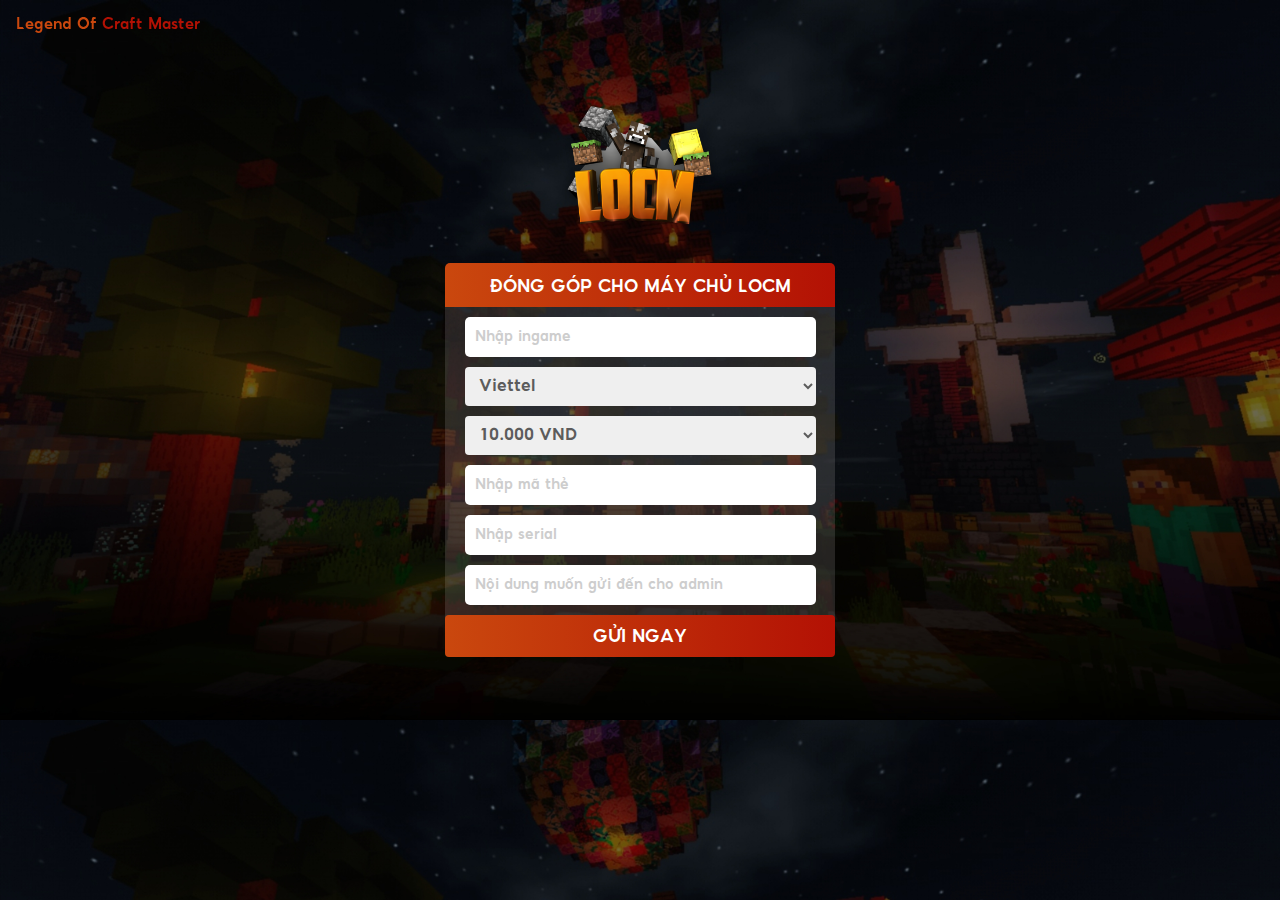
<file: donate.html>
<!DOCTYPE html>
<html lang="en">
<head>
    <meta charset="UTF-8">
    <meta http-equiv="X-UA-Compatible" content="IE=edge">
    <meta name="viewport" content="width=device-width, initial-scale=1.0">
    <link rel="stylesheet" href="assets/css/donate.css">
    <script type="text/javascript" src="assets/js/donate.js"></script>
    <script type="text/javascript" src="assets/js/script.js"></script>
    <meta name="viewport" content="width=device-width, initial-scale=1">
    <link rel="stylesheet" href="https://cdnjs.cloudflare.com/ajax/libs/font-awesome/4.7.0/css/font-awesome.min.css">
    <link rel="icon" type="image/png" sizes="600x600" href="favicon.ico" />
    <title>LOCM Donate</title>
</head>
<body>
    <header>
        <a href="./index.html" class="t-logo"><span>Legend Of </span>Craft Master</a>
    </header>
    <img class="logo" src="assets/images/LOCM-logo.png" alt="LOCM Logo" class="logo">
    <div class="box-container">
        <div class="donation-box">
            <div class="title">ĐÓNG GÓP CHO MÁY CHỦ LOCM</div>
            <form class="donation-form" onsubmit="onSubmit()">
                <div class="fields">
                    <span id="field-none"></span>
                    <input type="text" id="ingame" placeholder="Nhập ingame"></input>
                    <select name="telcos" id="telcos">
                        <option value="viettel">Viettel</option>
                        <option value="mobi">Mobi</option>
                        <option value="vina">Vina</option>
                    </select>
                    <select name="amount" id="amount">
                        <option value="10000">10.000 VND</option>
                        <option value="20000">20.000 VND</option>
                        <option value="50000">50.000 VND</option>
                        <option value="100000">100.000 VND</option>
                        <option value="200000">200.000 VND</option>
                        <option value="500000">500.000 VND</option>
                    </select>
                    <input type="number" id="pin" placeholder="Nhập mã thẻ"></input>
                    <input type="number" id="serial" placeholder="Nhập serial"></input>
                    <input type="text" id="content" placeholder="Nội dung muốn gửi đến cho admin"></input>
                </div>
                <input class="submit-button" type="submit" value="GỬI NGAY"></input>             
            </form>
        </div>
    </div>
</body>
</html>
</file>
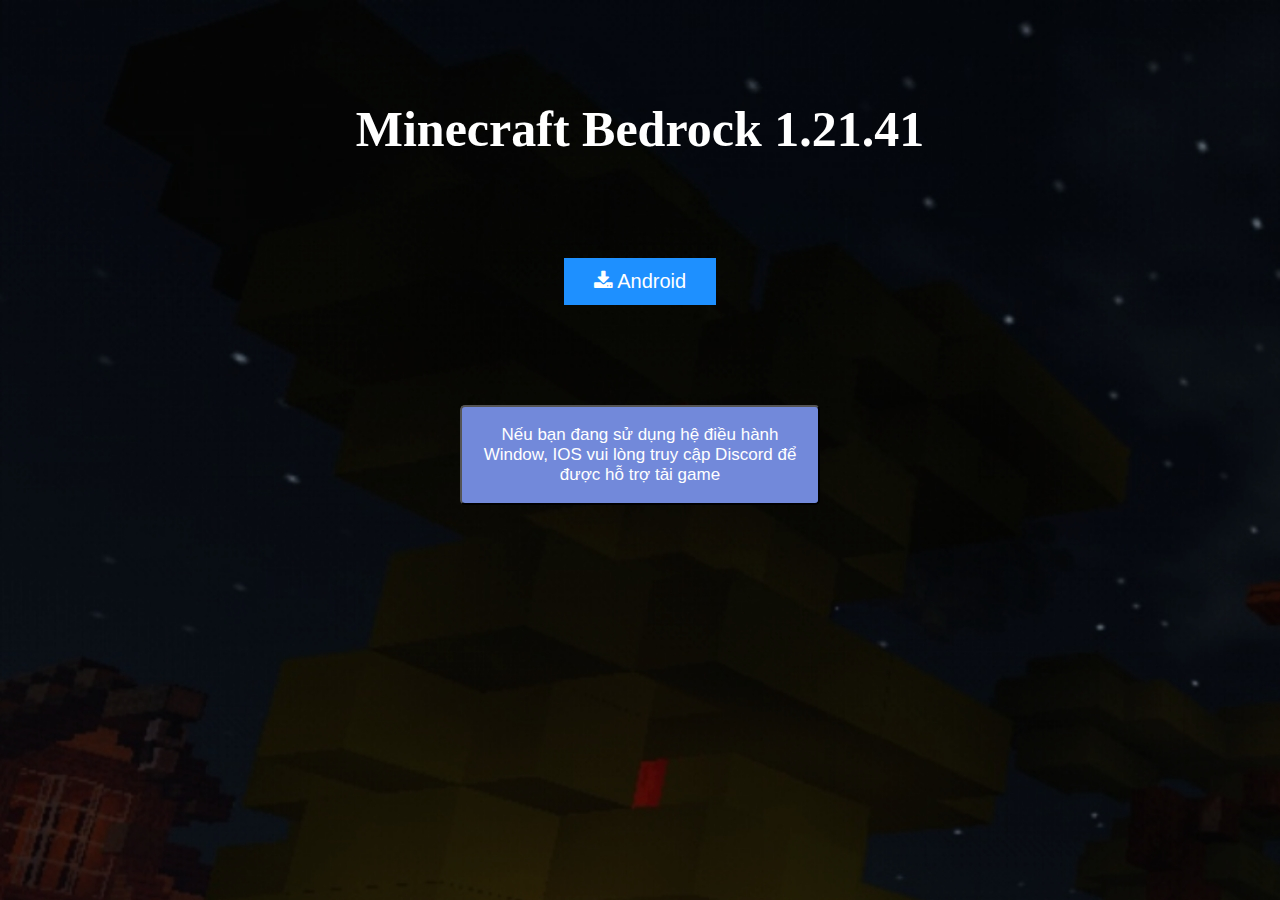
<file: download.html>
<!DOCTYPE html>
<html>
<head>
<meta name="viewport" content="width=device-width, initial-scale=1">

<link rel="stylesheet" href="https://cdnjs.cloudflare.com/ajax/libs/font-awesome/4.7.0/css/font-awesome.min.css">
<link rel="stylesheet" href="https://use.fontawesome.com/releases/v5.8.1/css/all.css" integrity="sha384-50oBUHEmvpQ+1lW4y57PTFmhCaXp0ML5d60M1M7uH2+nqUivzIebhndOJK28anvf" crossorigin="anonymous">
<style>
body {
    text-align:center;
    margin: auto;
    background: url(./assets/images/trangchu-background.png) no-repeat;
}
h2 {
    font-size: 50px;
    color: white;
    margin-top: 100px;
    margin-bottom: 100px;
}
.discord-btn {
    margin-top: 100px;
    margin-bottom: 100px;
    background-color: #7289da;
    border-radius: 5px;
    padding: 10px;
    width: 40vh;
    height: 100px;
    margin-left: auto;
    margin-right: auto;
    text-align: center;
    font-size: 17px;
    color: white;
    text-decoration: none;
    display: flex;
    align-items: center;
    justify-content: center;
}

.btn {
  background-color: DodgerBlue;
  border: none;
  color: white;
  padding: 12px 30px;
  cursor: pointer;
  font-size: 20px;
}

/* Darker background on mouse-over */
.btn:hover {
  background-color: RoyalBlue;
}
</style>
</head>
<body>

<h2>Minecraft Bedrock 1.21.41</h2>
<button class="btn" onclick="download()"><i class="fa fa-download"></i> Android</button>
<button class="discord-btn" onclick="discord()" >
    <i class="fa fa-discord"></i>
    Nếu bạn đang sử dụng hệ điều hành Window, IOS vui lòng truy cập Discord để được hỗ trợ tải game
</button>
<script>
function download() {
  window.location.href = "https://download2435.mediafire.com/gcevixcnfalg0ZsoFCxHwbA6mFuD4h2Caij0G78Z6fvCl3XPwL1ozSTwmoYtLQg-p5QxJWUGVavo1Ccpj5dIjnd0iCAK0RcpAJgR_qO2Z23OssBa6sZ9YAqF6-9WdoDWxwsle4W-oS5xnTmHMhAMES6gunGyi23oCnlz3b39iszCtvU/epl43a4jy4d1jcx/MC_1.21.41.01_Patched.apk";
}
function discord() {
  window.location.href = "https://locmvn.com/discord";
}
</script>
</body>
</html>
</file>
<file: assets/css/donate.css>
:root {
    --orange: #CA480E;
    --red: #B31104;
    --gradient: linear-gradient(90deg, var(--orange), var(--red));
}

@font-face {
    src: url(../fonts/TitleFont.ttf);
    font-family: TitleFont;
}

@font-face {
    src: url(../fonts/DetailsFont.otf);
    font-family: DetailsFont;
}

* {
    font-family: 'DetailsFont';
    margin: 0;
    padding: 0;
    box-sizing: border-box;
    text-decoration: none;
    outline: none;
    border: none;
}

body {
    background-image: url(../images/trangchu-background.png);
    background-size: cover;
}

.logo {
    width: 20%;
    height: auto;
    text-align: center;
    position: absolute;
    top: 19%;
    left: 50%;
    transform: translate(-50%, -50%);
}


.donation-box {
	width: 390px;
	height: 374px;
	background-color: #fcfafa21;
	border-top-left-radius: 10px;
	border-top-right-radius: 10px;
    text-align: center;
    position: absolute;
    top: 50%;
    left: 50%;
    transform: translate(-50%, -50%);
	-webkit-transition: all 0.15s ease-out;
	-moz-transition: all 0.15s ease-out;
	-o-transition: all 0.15s ease-out;
	transition: all 0.15s ease-out;
}

.donation-box .title {
	background-color: #72f198;
	width: 100%;
	border-top-left-radius: 5px;
	border-top-right-radius: 5px;
	color: white;
    background: var(--gradient);
	text-align: center;
	padding-top: 15px;
	padding-bottom: 9px;
    margin-bottom: 10px;
	font-size: 18px;
}

.donation-box .fields input {
	width: 90%;
	font-size: 18px;
	padding: 10px;
	border-radius: 5px;
	border-width: 5px;
	color: #5C5C5C;
	font-weight: 500;
	margin-bottom: 10px;
	-webkit-font-smoothing: antialiased;
}

.donation-box .submit-button {
    width: 100%;
    background-color: #72f198;
    border-radius: 4px;
    border-width: 0px;
    color: white;
    font-size: 18px;
    padding: 20px;
    font-weight: 500;
    padding-top: 13px;
	padding-bottom: 9px;
    background: var(--gradient);
    -webkit-font-smoothing: antialiased;
}

::-webkit-input-placeholder {
    color: #cdcdcd;
    font-size: 15px;
}

.donation-box .fields select {
    width: 90%;
    font-size: 17px;
    padding: 10px;
    border-radius: 4px;
    border-width: 0px;
    color: #5C5C5C;
    font-weight: 500;
    margin-bottom: 10px;
    -webkit-font-smoothing: antialiased;
}

header {
    position: fixed;
    width: 100%;
    display: flex;
}

header a {
    font-size: 1rem;
    color: var(--red);
    padding: 1rem;
}

header .t-logo span {
    color: var(--orange);
}
</file>
